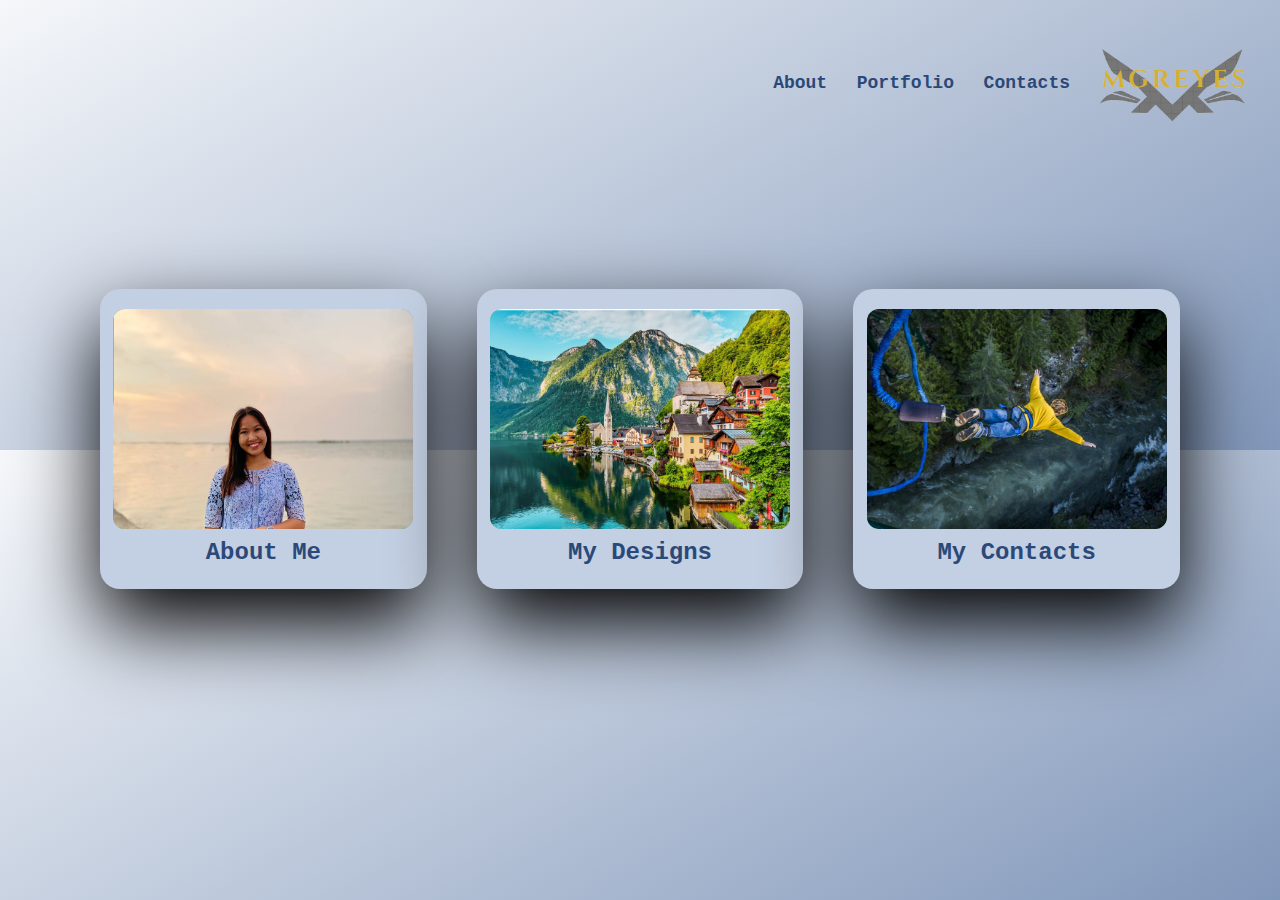
<file: index.html>
<!DOCTYPE html>
<html lang="en">
<head>
    <meta charset="UTF-8">
    <meta name="viewport" content="width=device-width, initial-scale=1.0">
    <title>MGREYES' Portfolio</title>
    <link rel="stylesheet" href="style.css">
</head>
<body>
    <div id="header">
        <nav>
            <ul>
                <li><a href="about.html">About</a></li>
                <li><a href="works.html">Portfolio</a></li>
                <li><a href="contacts.html">Contacts</a></li>
            </ul>
            <img src="../img/Logo.png" class="logo" a href="index.html">
        </nav>
    <div class="background">
         <div class="card">   <!--OPTIONAL FOR TEXT COLOR: style= "--clr:#ffff" -->
            <div class="imgBx">
                <img src="/img/MyPicture.png" alt="About Me Pic">
            </div>
            <div class="content">
                <h2>About Me</h2>
                <p>Mary Grace Reyes...</p>
                <a href="about.html">Read More</a>
            </div>
        </div>
        <div class="card"> <!--OPTIONAL FOR TEXT COLOR: style= "--clr:#ffff" -->
            <div class="imgBx">
                <img src="/img/Works.png" alt="List of Works">
            </div>
            <div class="content">
                <h2>My Designs</h2>
                <p>See all my works and designs </p>
                <a href="works.html">See More</a>
            </div>
        </div>
        <div class="card"> <!--OPTIONAL FOR TEXT COLOR: style= "--clr:#ffff" -->
            <div class="imgBx">
                <img src="/img/Contacts.jpg" alt="Contacts">

            </div>
            <div class="content">
                <h2>My Contacts</h2>
                <p>List of Contacts</p>
                <a href="contacts.html">Get in Touch</a>
            </div>
        </div>
    </div>
</body>
</html>
</file>
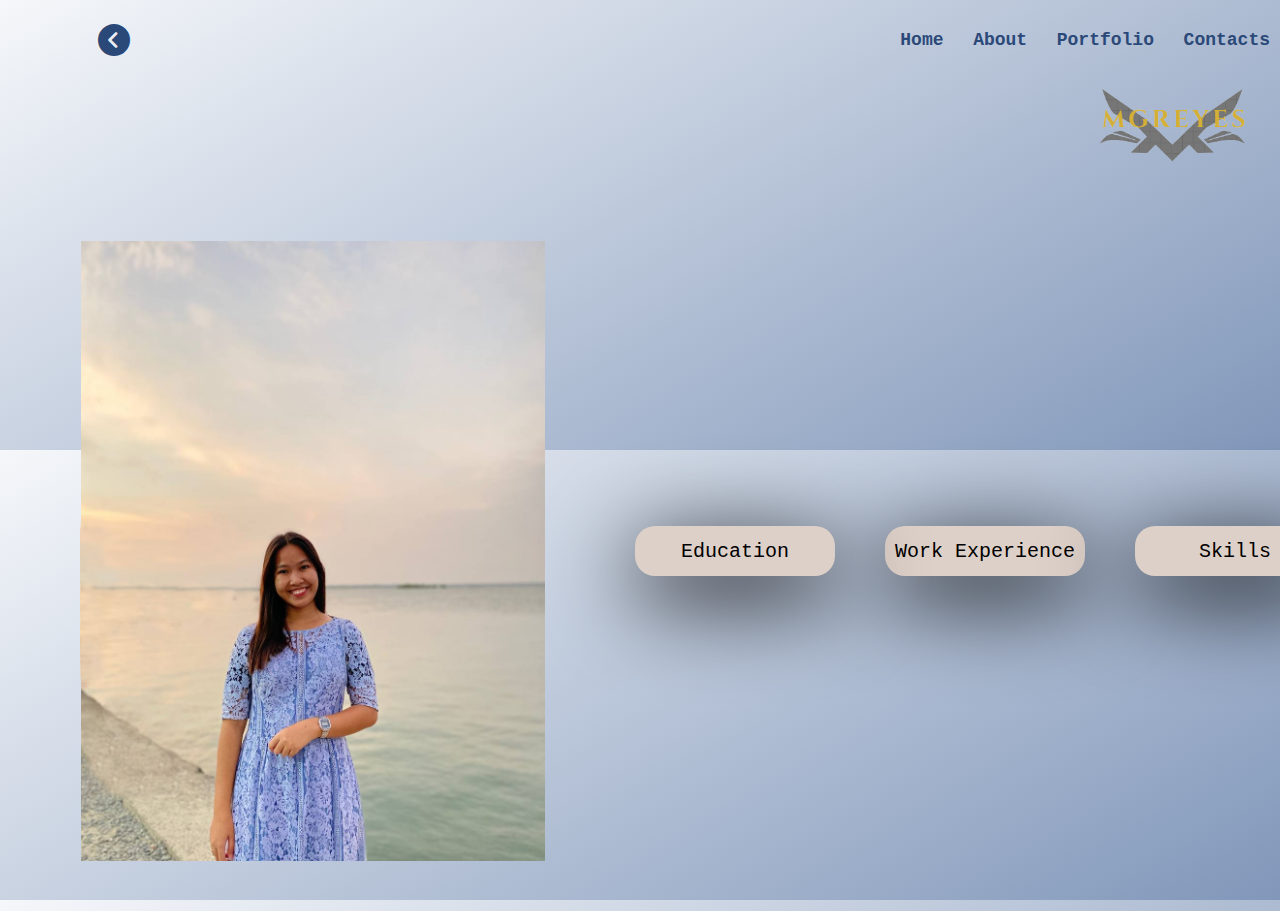
<file: about.html>
<!DOCTYPE html>
<html lang="en">
<head>
    <meta charset="UTF-8">
    <meta name="viewport" content="width=device-width, initial-scale=1.0">
    <title>About Me</title>
    <link rel="stylesheet" href="style.css">
    <link rel="stylesheet" href="https://cdnjs.cloudflare.com/ajax/libs/font-awesome/6.2.0/css/all.css">
</head>
<body>
    <div id="header">
        <nav>
            <div class="back-home">
                <a href="index.html">
                    <i class="fa-solid fa-circle-chevron-left fa-2x"></i>
                    <span class = "title"> Back Home </span>
                </a>
            </div>
            <ul>
                <li><a href="index.html">Home</a></li>
                <li><a href="about.html">About</a></li>
                <li><a href="works.html">Portfolio</a></li>
                <li><a href="contacts.html">Contacts</a></li>
            </ul>
            <a href="index.html">
                <img src="../img/Logo.png" class="logo">
            </a>
        </nav>
        <div class="container">
            <div class="profile">
                <img src="../img/MyPicture.png" alt="My MyPicture">
            </div>
            <div class="description">
                <input type="checkbox" id="click">
                <label for="click" class="click-me">Education</label>
                <div class="contents">
                    <div class="headers">
                       <h2>Education</h2>
                        <label for="click" class="fas fa-times"></label>
                    </div>
                    <h3>BS IN WEB DESIGN & DEVELOPMENT, BRIGHAM YOUNG UNIVERSITY - IDAHO</h3>
                    <p>April 2023 - Present</p>
                    <h3>PATHWAY CONNECT - BYU-PATHWAY WORLDWIDE, SALT LAKE CITY, UTAH</h3>
                    <p>Jan, 2019 - Jun, 2020</p>
                    <p> A year-long program teaching life skills, English, algebra, and personal finance</p>
                    <h3>SENIOR HIGH SCHOOL, AFFORDABLE PRIVATE EDUCATION CENTER (APEC)</h3>
                    <p>Aug, 2016 - Jun, 2018 - The Accountancy, Business and Management (ABM)</p>
                </div>
                <input type="checkbox" id="click2">
                <label for="click2" class="click-me2">Work Experience</label>
                <div class="contents2">
                    <div class="headers2">
                        <h2>Work Experience</h2>
                        <label for="click2" class="fas fa-times"></label>
                    </div>
                    <h3>CUSTOMER SERVICE REPRESENTATIVE AT RESULTS ALASKA INC. </h3>
                    <h4>November 2019- March 2021</h4>
                    <p><i class="fa-solid fa-circle"></i> Build positive relationships by going above and beyondwith customer service, ensuring that all questions are handled appropriately
                    <p><i class="fa-solid fa-circle"></i> Verifying insurance coverage and ensuring that claims are processed accurately and in a timely manner</p>    
                    <p> <i class="fa-solid fa-circle"></i> Resolving customer service issues by researching solutions to problems or requesting assistance from other departments</p>  
                </div>   
                    <input type="checkbox" id="click3">
                    <label for="click3" class="click-me3">Skills</label>
                    <div class="contents3">
                        <div class="headers3">
                            <h2>Skiils</h2>
                            <label for="click3" class="fas fa-times"></label>
                        </div>
                        <p><i class="fa-solid fa-circle"></i> HTML & CSS </p>
                        <p><i class="fa-solid fa-circle"></i> Creativity and Innovation </p>
                        <p><i class="fa-solid fa-circle"></i> Computer Skills </p>
                        <p><i class="fa-solid fa-circle"></i> Communication Skills</p>
                        <p><i class="fa-solid fa-circle"></i> Critical Thinking </p>
                        <p><i class="fa-solid fa-circle"></i> Decision Making </p>
                        <p><i class="fa-solid fa-circle"></i> Multi-tasking </p>
                    </div>
            </div>
        </div>
    </div>
</body>
</html>
</file>
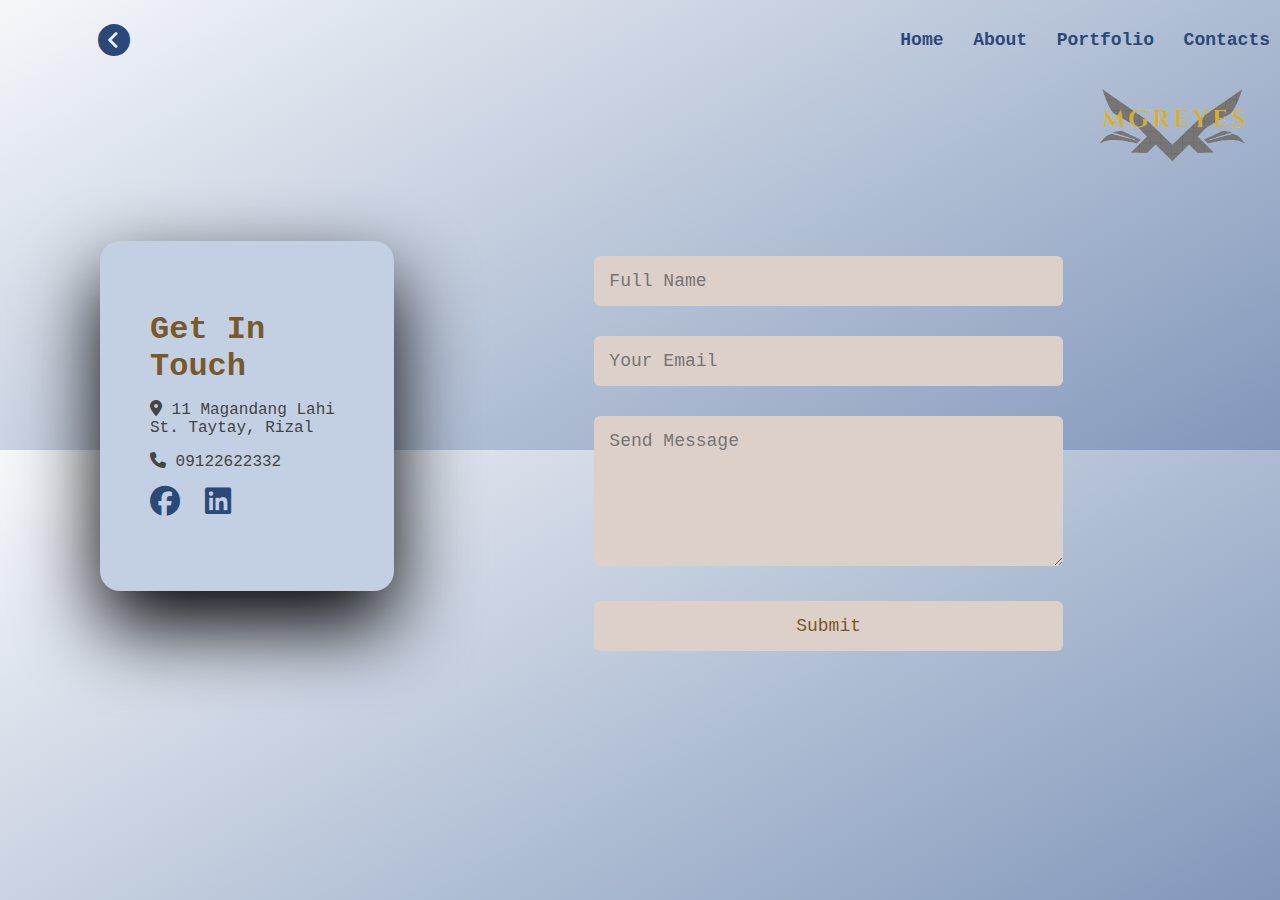
<file: contacts.html>
<!DOCTYPE html>
<html lang="en">
<head>
    <meta charset="UTF-8">
    <meta name="viewport" content="width=device-width, initial-scale=1.0">
    <title>Contacts</title>
    <link rel="stylesheet" href="style.css">
    <link rel="stylesheet" href="https://cdnjs.cloudflare.com/ajax/libs/font-awesome/6.2.0/css/all.css">
</link>
</head>
<body>
    <div id="header">
        <nav>
            <div class="back-home">
                <a href="index.html">
                    <i class="fa-solid fa-circle-chevron-left fa-2x"></i>
                    <span class = "title"> Back Home </span>
                </a>
            </div>
            <ul>
                <li><a href="index.html">Home</a></li>
                <li><a href="about.html">About</a></li>
                <li><a href="works.html">Portfolio</a></li>
                <li><a href="contacts.html">Contacts</a></li>
            </ul>
            <a href="index.html"><img src="../img/Logo.png" class="logo"></a>
        </nav>
    <div class="contacts">
            <div class="row">
                <div class="contact-left">
                    <h1 class="sub-title"> Get In Touch</h1>
                    <p><i class="fa-solid fa-location-dot"></i> 11 Magandang Lahi St. Taytay, Rizal</p>
                    <p><i class="fa-solid fa-phone"></i> 09122622332</p>
                    <div class="social-icons">
                        <a href="#"><i class="fa-brands fa-facebook"></i></a>
                        <a href="https://www.linkedin.com/in/mary-grace-reyes-462b721a3/"><i class="fa-brands fa-linkedin"></i></a>
                    </div>
                </div>
            </div>
            <div class="contact-right">
                <form >
                    <input type="text" name="Name" placeholder="Full Name" required>
                    <input type="email" name="email" placeholder="Your Email" required>
                    <textarea name="Message" rows="6" placeholder="Send Message"></textarea>
                    <button type="submit">Submit</button>
                </form>
            </div>
         </div>
    </div>

    
</body>
</html>
</file>
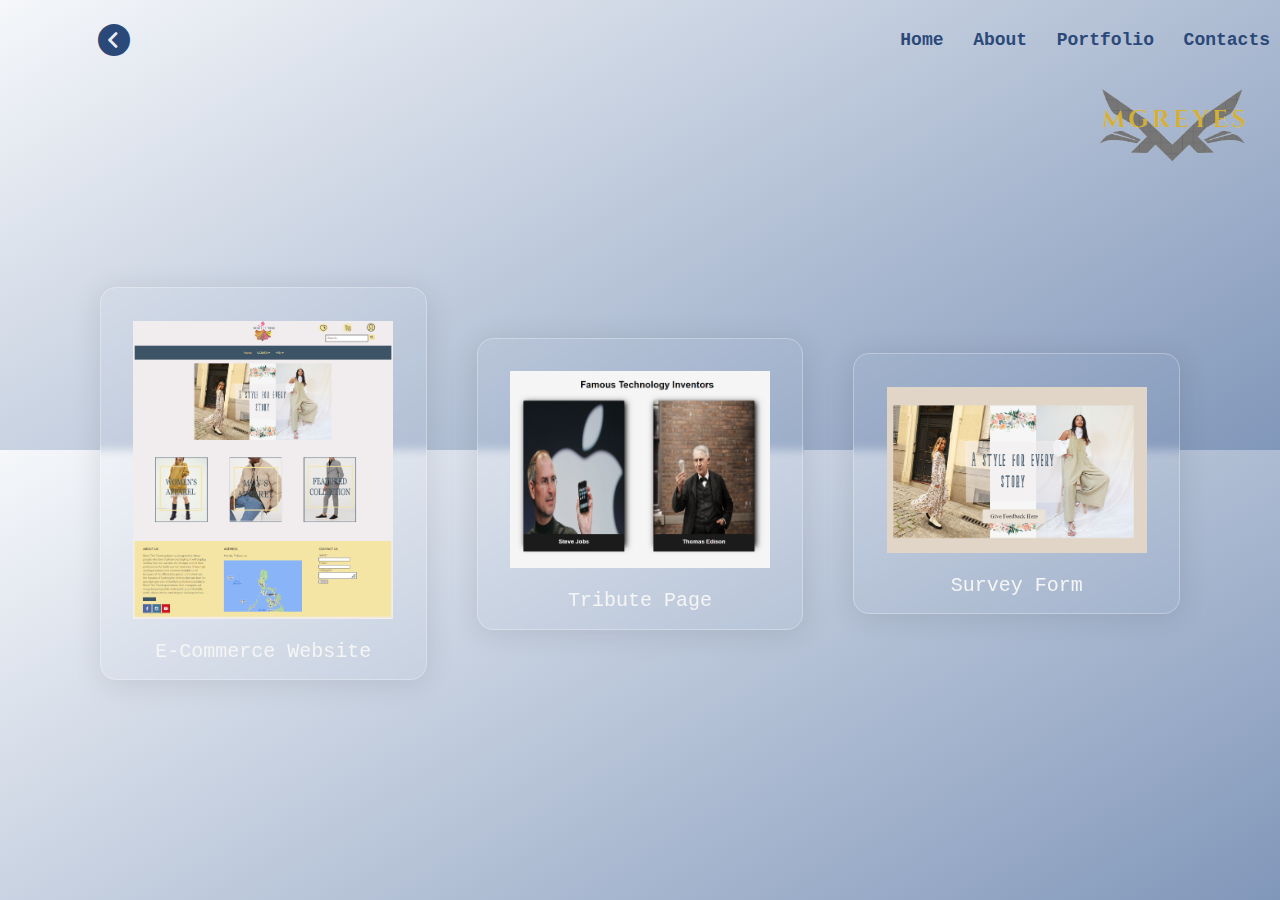
<file: works.html>
<!DOCTYPE html>
<html lang="en">
<head>
    <meta charset="UTF-8">
    <meta name="viewport" content="width=device-width, initial-scale=1.0">
    <link rel="stylesheet" href="style.css">
    <link rel="stylesheet" href="https://cdnjs.cloudflare.com/ajax/libs/font-awesome/6.2.0/css/all.css">
    <title>Portfolio</title>
</head>
<body>
    <div id="header">
        <nav>
            <div class="back-home">
                <a href="index.html">
                    <i class="fa-solid fa-circle-chevron-left fa-2x"></i>
                    <span class = "title"> Back Home </span>
                </a>
            </div>
            <ul>
                <li><a href="index.html">Home</a></li>
                <li><a href="about.html">About</a></li>
                <li><a href="works.html">Portfolio</a></li>
                <li><a href="contacts.html">Contacts</a></li>
            </ul>
            <a href="index.html"><img src="../img/Logo.png" class="logo"> </a>
        </nav>
    
    <div class="containers">
        <div class="cards">
            <img src="../img/ECommerceWebsite.png" alt="ECommerceWebsite">
            <a href="#" target="_blank">E-Commerce Website</a>
        </div>
        <div class="cards">
            <img src="../img/TributePage.png" alt="TributePage">
            <a href="#" target="_blank">Tribute Page</a>
        </div>
        <div class="cards">
            <img src="../img/SurveyForm.png" alt="SurveyForm">
           <a href="#" target="_blank">Survey Form</a>
        </div>
    </div> 
   </div>    
</body>
</html>
</file>
<file: style.css>
/* COLOR SCHEME 
#A2865B - BROWN FOR SMALL CONTAINER BG
#C3CFE2 - LIGHT BLUE FOR CONTAINER 
#2B4978 - DARK BLUE FOR TEXT AND ICONS 


*/


*{
    padding: 0;
    margin: 0;
    font-family: 'Courier New', Courier, monospace;
    box-sizing: border-box;
}

body{
    display: flex;
    justify-content: center;
    align-items: center;
    background: linear-gradient(150deg, #f5f7fa 0%, #6A84AD 120%);
    /* background-image: linear-gradient(135deg, #fdfcfb 0%, #e2d1c3 100%); */
}
/* HOME PAGE */
.background{
    height: 65vh;
    width: 100%;
    position: relative;
    display: flex;
    justify-content: center;
    align-items: center;
    gap: 100px 50px;
    padding: 50px 100px;
    
}
/* CARD */
.background .card{
    position: relative;
    display: flex;
    justify-content: center;
    align-items: center;
    width: 350px;
    height: 300px;
    background:#C3CFE2;
    border-radius: 20px;
    box-shadow: 0 35px 80px;
    transition: 0.5s;
}

.background .card:hover{
    height: 400px;
}

/* FOR IMAGE INSIDE CARD */
.background .card .imgBx{
    position: absolute;
    top: 20px;
    width: 300px;
    height: 220px;
    background: #6bb678;
    border-radius: 12px;
    overflow: hidden;
    transition: 0.5s;
}

.background .card:hover .imgBx{
    top: -100px;
    scale: 0.75;
    box-shadow: 0 15px 45px #b66363;
}

.background .card .imgBx img{
    position: absolute;
    top: 0;
    left: 0;
    width: 100%;
    height: 100%;
    object-fit: cover;
}

/* FOR CONTENTS INSIDE CARD*/

.background .card .content{
    position: absolute;
    top: 250px;
    width: 100%;
    padding: 0 30px;
    height: 35px;
    overflow: hidden;
    text-align: center;
    transition: 0.5s;
    color:#2B4978;
}

.background .card:hover .content{
    top: 130px;
    height: 250px;
}

.background .card .content h2{
    font-size: 1.5em;
    font-weight: 700;
    /* color: var(--clr); */
}

.background .card .content p{
    /* color: rgb(31, 90, 90); */
    color: black;
}

.background .card .content a{
    position: relative;
    top: 15px;
    display: inline-block;
    padding: 12px 25px;
    background: #A2865B;
    font-weight: 500px;
    /* text-decoration: none; */
    border-radius:8px;
}

/* NAVIGATION BUTTON */

#header{
    width: 100%;
    height: 50vh;
    padding-top: 20px;
}
.logo{
    width:200px;
}

nav {
    display: flex;
    align-items: center;
    flex-wrap: wrap;
    justify-content: right;
}

nav ul li{
    display: inline-block;
    list-style: none;
    margin: 10px;
}

nav ul li a{
    color: #2B4978;
    text-decoration: none;
    font-size: 18px;
    font-weight: bold;
    position: relative;
}

/* NAV HOVER EFFECT */

nav ul li a::after{
    position: absolute;
    content: "";
    width: 0;
    height: 10%;
    left: 0;
    bottom: -5px;
    border-radius: 50%;
    background: #78592B;
    transition: .5s;
}

nav ul li a:hover::after{
    width: 100%;
}

/* BACK-HOME BUTTON IN 3 PAGES*/
nav .back-home{
    display: flex;
    margin-right: 680px;
}
.back-home a{
    /* background-color: rgb(60, 149, 149); */
    color: #2B4978;
    text-decoration: none;
    
}
.back-home :hover{
    color: #78592B;
}

/* BACK-HOME TEXT */

.back-home .title{
    font-size: 13px;
    color: #78592B;
    transform: translateY(-15%) translateX(0px);
    visibility: hidden;
    opacity: 0;
    transition: 0.5s;
}

.back-home a:hover .title{
    transform: translateY(-15%) translateX(10px);
    visibility: visible;
    opacity: 1;
}

/* ABOUT ME PAGE */

/* MAIN PAGE */
.container{
    position: relative;
    display: flex;
    /* align-items: center; */
}
/* PROFILE PIC */
.container .profile img{
    height: 80vh;
    display: flex;
    padding: 50px 80px;
}
/* DESCRIPTIONS BOX */

.description {
    position: relative;
    display: flex;
    justify-content: center;
    align-items: center;
    width: 700px;
    margin-left: 10px;
    gap: 20px 50px;
    user-select: none;
}

/* CONTENTS EVERY CATEGORY */

.contents{
    position: absolute;
    justify-content: center;
    align-items: center;
    width: 800px;
    height: 500px;
    background: #ddd0c8;
    text-align: center;
    font-size: 15px;
    opacity: 0;
    visibility: hidden;
    transition: .2s;
}

.contents h3{
    padding-top: 50px;
}

.contents p{
    padding-top: 20px;
}


.contents2{
    position: absolute;
    justify-content: center;
    align-items: center;
    width: 800px;
    height: 500px;
    background: #ddd0c8;
    text-align: center;
    font-size: 15px;
    opacity: 0;
    visibility: hidden;
    transition: .2s;
}

.contents2 h3{
    padding-top: 80px;
}


.contents2 p{
    margin: 15px;
}

.contents2 .fa-solid{
    font-size: 5px;
}

.contents3{
    position: absolute;
    justify-content: center;
    align-items: center;
    width: 800px;
    height: 500px;
    background: #ddd0c8;
    text-align: center;
    font-size: 15px;
    opacity: 0;
    visibility: hidden;
    transition: .2s;
}

.contents3 p{
    padding-top: 40px;
}

/* BG FOR HEADER DELETE IF CHANGE DESIGN */
.headers{
    height: 68px;
    background-color: #A2865B;
    overflow: hidden;
    border-radius: 3px 3px 0 0;
    box-shadow: 3 2px 3px 0 rgb(59, 36, 112);
}

.headers h2{
    color: whitesmoke;
    font-weight: normal;
    padding-top: 20px;
}

.fa-times{
    position: absolute;
    right: 30px;
    top: 25px;
    color: aliceblue;
    font-size: 20px;
    font-weight: bold;
    cursor: pointer;
}

p{
    padding-top: 15px;
    font-size: 19xz;
    color: #424544;

}


.headers2{
    height: 68px;
    background-color: #A2865B;
    overflow: hidden;
    border-radius: 3px 3px 0 0;
    box-shadow: 3 2px 3px 0 rgb(59, 36, 112);
}

.headers2 h2{
    color: whitesmoke;
    font-weight: normal;
    padding-top: 20px;
}

.fa-times{
    position: absolute;
    right: 30px;
    top: 25px;
    color: aliceblue;
    font-size: 20px;
    font-weight: bold;
    cursor: pointer;
}

p{
    padding-top: 15px;
    font-size: 19xz;
    color: #424544;

}

.headers3{
    height: 68px;
    background-color: #A2865B;
    overflow: hidden;
    border-radius: 3px 3px 0 0;
    box-shadow: 3 2px 3px 0 rgb(59, 36, 112);
}

.headers3 h2{
    color: whitesmoke;
    font-weight: normal;
    padding-top: 20px;
}

.fa-times{
    position: absolute;
    right: 30px;
    top: 25px;
    color: aliceblue;
    font-size: 20px;
    font-weight: bold;
    cursor: pointer;
}

p{
    padding-top: 15px;
    font-size: 19xz;
    color: #424544;

}

/* CATEGORY TITLE & FUNCTIONS*/
#click{
    display: none;
}
#click:checked ~ .contents{
    opacity: 1;
    visibility: visible;
}

.click-me{
    position: relative;
    display: flex;
    justify-content: center;
    align-items: center;
    height: 50px;
    width: 500px;
    background: #ddd0c8;
    border-radius: 20px;
    box-shadow: 0 20px 90px;
    transition: 0.5s;
    font-size: 20px;
    cursor: pointer;
    transition: .5s;
}

.click-me:hover{
    background:#b0a6a0;
}

#click2{
    display: none;
}
#click2:checked ~ .contents2{
    opacity: 1;
    visibility: visible;
}

.click-me2{
    /* position: relative; */
    display: flex;
    justify-content: center;
    align-items: center;
    height: 50px;
    width: 500px;
    background: #ddd0c8;
    border-radius: 20px;
    box-shadow: 0 20px 90px;
    transition: 0.5s;
    font-size: 20px;
    cursor: pointer;
    transition: .5s;
}

.click-me2:hover{
    background:#b0a6a0;
}

#click3{
    display: none;
}

#click3:checked ~ .contents3{
    opacity: 1;
    visibility: visible;
}

.click-me3{
    /* position: relative; */
    display: flex;
    justify-content: center;
    align-items: center;
    height: 50px;
    width: 500px;
    background: #ddd0c8;
    border-radius: 20px;
    box-shadow: 0 20px 90px;
    transition: 0.5s;
    font-size: 20px;
    cursor: pointer;
    transition: .5s;
}

.click-me3:hover{
    background:#b0a6a0;
}




/* CONTACTS PAGE */

/* LEFT BOX */
.contacts{
    height: 50vh;
    width: 100%;
    position: relative;
    display: flex;
    padding: 50px 100px;
    gap: 50px 200px;
}
/* INSIDE BOX */
.contacts .row{
    position: relative;
    display: flex;
    justify-content: center;
    align-items: center;
    background: #C3CFE2;
    border-radius: 20px;
    box-shadow: 0 35px 80px;
    
}
.contacts .row .contact-left{
    padding: 50px;
}

.contacts .row .contact-left p{
    padding-top: 15px;
}

.contacts .row .social-icons a{
    text-decoration: none;
    font-size: 30px;
    margin-right: 15px;
    padding-top: 15px;
    color: #2B4978;
    display: inline-block;
    transition: transform 0.5s;
}

.contacts .row .social-icons a:hover{
    color: #78592B;
    transform: translateY(-5px);

}

.contacts .row .sub-title{
    color: #78592B;
}

/* .contacts .contact-right{
    background: #a5d1da;
    border-radius: 20px;
    box-shadow: 0 35px 80px;
} */

/* .contacts .contact-right form{
    width: 80%;
} */
/* RIGHT BOX */
form input, form textarea, form button{
    width: 80%;
    border: 0;
    outline: none;
    background: #ddd0c8;
    padding: 15px;
    margin: 15px 0;
    color: #78592B;
    font-size: 18px;
    border-radius: 6px;
}

form button{
    cursor: pointer;
}

/* WORKS */

.containers{
    height: 65vh;
    width: 100%;
    /* position: relative; */
    display: flex;
    justify-content: center;
    align-items: center;
    gap: 100px 50px;
    padding: 50px 100px;
}


.containers .cards{
    /* position: relative;
    display: flex;
    justify-content: center;
    align-items: center; */
    width: 90%;
    /* height: 300px; */
    color: #fff;
    border-radius: 16px;
    box-shadow: 0 4px 30px rgb(0, 0, 0,0.1) ;
    border: 1px solid rgb(255, 255, 255, 0.3);
    max-width: 440px;
    backdrop-filter: blur(5px);
}


.containers .cards img{
    width: 100%;
    height: 100%;
    padding-left: 10%;
    padding-right: 10%;
    padding-top: 10%;
}

.cards a{
    font-size: 20px;
    font-weight: 200;
    text-decoration: none;
    color: whitesmoke;
    display: flex;
    justify-content: center;
    margin-top: 5%;
    margin-bottom: 5%;
}








/* FIT TO ALL SCREEN / RESPONSIVE*/
</file>
